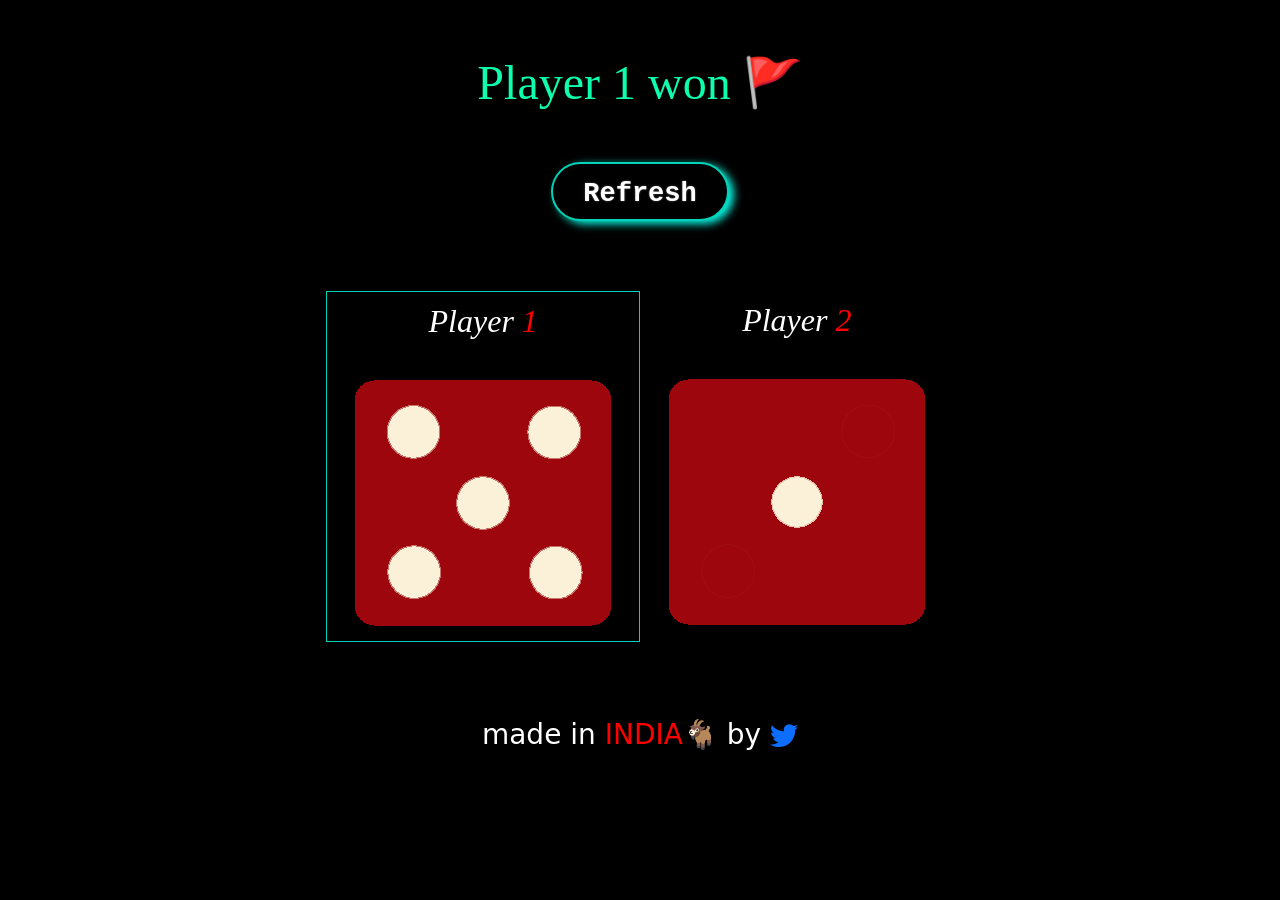
<file: index.html>
<!DOCTYPE html>

<html>
  <head>
    <meta charset="utf-8">
    <meta http-equiv="X-UA-Compatible" content="IE=edge">
    <title> DICE game</title>
    <meta name="description" content="">
    <meta name="viewport" content="width=device-width, initial-scale=1">
    <link href="https://cdn.jsdelivr.net/npm/bootstrap@5.2.0/dist/css/bootstrap.min.css" rel="stylesheet" integrity="sha384-gH2yIJqKdNHPEq0n4Mqa/HGKIhSkIHeL5AyhkYV8i59U5AR6csBvApHHNl/vI1Bx" crossorigin="anonymous">
    <link rel="stylesheet" href="styles.css">
    <link rel="shortcut icon" href="img/favicon.ico" type="image/x-icon">
    <link rel="stylesheet" href="https://cdnjs.cloudflare.com/ajax/libs/font-awesome/6.1.2/css/all.min.css" integrity="sha512-1sCRPdkRXhBV2PBLUdRb4tMg1w2YPf37qatUFeS7zlBy7jJI8Lf4VHwWfZZfpXtYSLy85pkm9GaYVYMfw5BC1A==" crossorigin="anonymous" referrerpolicy="no-referrer" />">
  </head>
  <body class="card-body">
 
    <h1 id="h1"> Click below! </h1>
    <center><button onclick="window.location.reload()">Refresh</button></center>
   <div class = "row dices">
      <div class="col-sm-6 p1 " id="p1">
        <h2><em>Player <span>1</span></em></h2>
        <img src="img/dice6.png" alt="dice image">
      </div>
      <div class="col-sm-6 p2" id="p2">
        <h2><em>Player <span>2</span> </em></h2>
        <img src="img/dice6.png" alt="dice image">
      </div>
   </div>
    
    <script src="t-index.js" async defer></script>
  </body>
  <footer class="card-footer">
    <h3> made in <span>INDIA</span>🐐 by <a href="https://twitter.com/nuthan_2x"><i class="fa-brands fa-twitter"></i></a </h3>
  </footer>
</html>
</file>
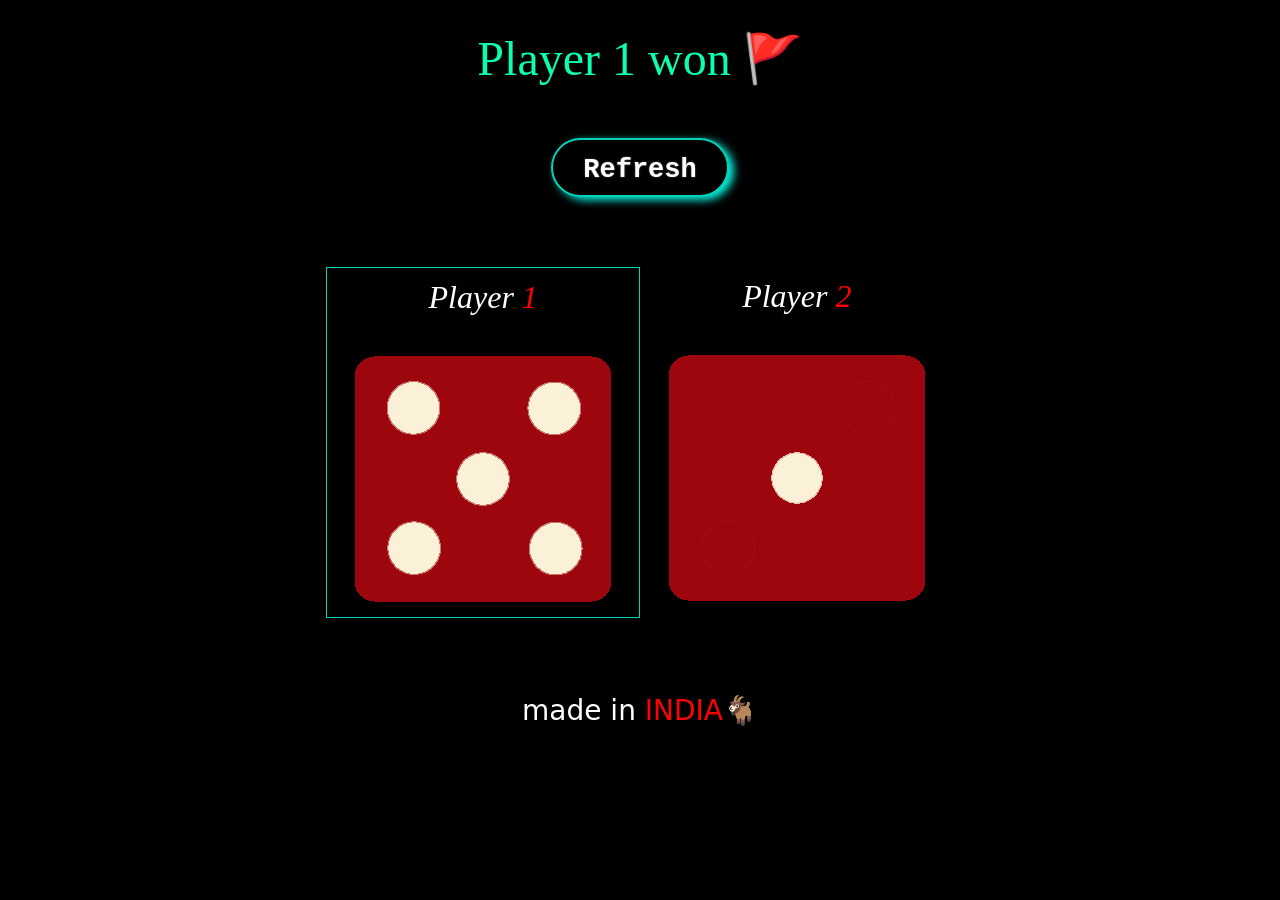
<file: index.html.html>
<!DOCTYPE html>

<html>
  <head>
    <meta charset="utf-8">
    <meta http-equiv="X-UA-Compatible" content="IE=edge">
    <title> DICE game</title>
    <meta name="description" content="">
    <meta name="viewport" content="width=device-width, initial-scale=1">
    <link href="https://cdn.jsdelivr.net/npm/bootstrap@5.2.0/dist/css/bootstrap.min.css" rel="stylesheet" integrity="sha384-gH2yIJqKdNHPEq0n4Mqa/HGKIhSkIHeL5AyhkYV8i59U5AR6csBvApHHNl/vI1Bx" crossorigin="anonymous">
    <link rel="stylesheet" href="styles.css">
    <link rel="shortcut icon" href="favicon.ico" type="image/x-icon">
  </head>
  <body class="card-body">
 
    <h1 id="h1"> Click below! </h1>
    <center><button onclick="window.location.reload()">Refresh</button></center>
   <div class = "row dices">
      <div class="col-sm-6 p1 " id="p1">
        <h2><em>Player <span>1</span></em></h2>
        <img src="dice6.png" alt="dice image">
      </div>
      <div class="col-sm-6 p2" id="p2">
        <h2><em>Player <span>2</span> </em></h2>
        <img src="dice6.png" alt="dice image">
      </div>
   </div>
    
    <script src="t-index.js" async defer></script>
  </body>
  <footer class="card-footer">
    <h3> made in <span>INDIA</span>🐐</h3>
  </footer>
</html>
</file>
<file: styles.css>
/* footer */
h3{
  margin-top: 30px;
  text-align: center;
  color: #ffffff;
}

i{
    vertical-align: middle;
}
.card-footer{
  
  
  margin-top: 25px;
  bottom: 0;
  width: 100%;
  text-align: center;
  left: 0;
}

@media screen and (max-width:450px){
  .card-footer{
   bottom: 0;
   width: 100%;
   text-align: center;
   left: 0;
   }

   button{
    max-width: 65%;
    max-height: fit-content;
   }

   .p2{
    padding-top: 25px;
   }

   
  
}


span{
  color: rgb(255, 0, 0);
}



/* body */

body{
  background: rgb(0, 0, 0);
}

h1{
  font-family: 'Satisfy', cursive;
  color: rgb(12, 255, 174);
  font-weight: lighter;
  font-size: 3rem;
  text-align: center;
  margin: 30px 10% 50px;
}

h2{
  color: #ffffff;
  padding-bottom: 25px;
  text-align: center;
  font-family: "Indie Flower", cursive;
  padding-top: 10px;
}

button {
  -webkit-border-radius: 60;
  -moz-border-radius: 60;
  border-radius: 60px;
  text-shadow: 0px 0px 2px #666666;
  -webkit-box-shadow: 5px 3px 9px #0af7e3;
  -moz-box-shadow: 5px 3px 9px #0af7e3;
  box-shadow: 5px 3px 9px #0af7e3;
  font-family: Courier New;
  color: #ffffff;
  font-size: 27px;
  background: #000000;
  padding: 10px 30px 5px 30px;
  border: solid #00d4b8 2px;
  text-decoration: none;
  margin-bottom: 65px;
  font-weight: bolder;
}

button:hover {
  background:  #00d4b8;
  color: #000000;
  font-weight: bolder;
  text-decoration: none;
  box-shadow:none;
}


.dices{
  margin: 5.0px 25.5% 75.5px;
  
  
}

.p1{
  text-align: center;

  
}

.p1x{
  border: 0.1rem solid;
  border-color: #00d4b8;
}

.p2{
  text-align: center;

}


.p2x{
  border: 0.1rem solid;
  border-color: #00d4b8;
}

img{
  display: block;
  max-width: 100%;
  height: auto;
  text-align: center;
  margin: 10px auto;
}

@media screen and (min-width: 1400px) {

  img{
    display: block;
    max-width: 60%;
    height: auto;
    text-align: center;
    margin: 10px auto;
  }
  
}
</file>
